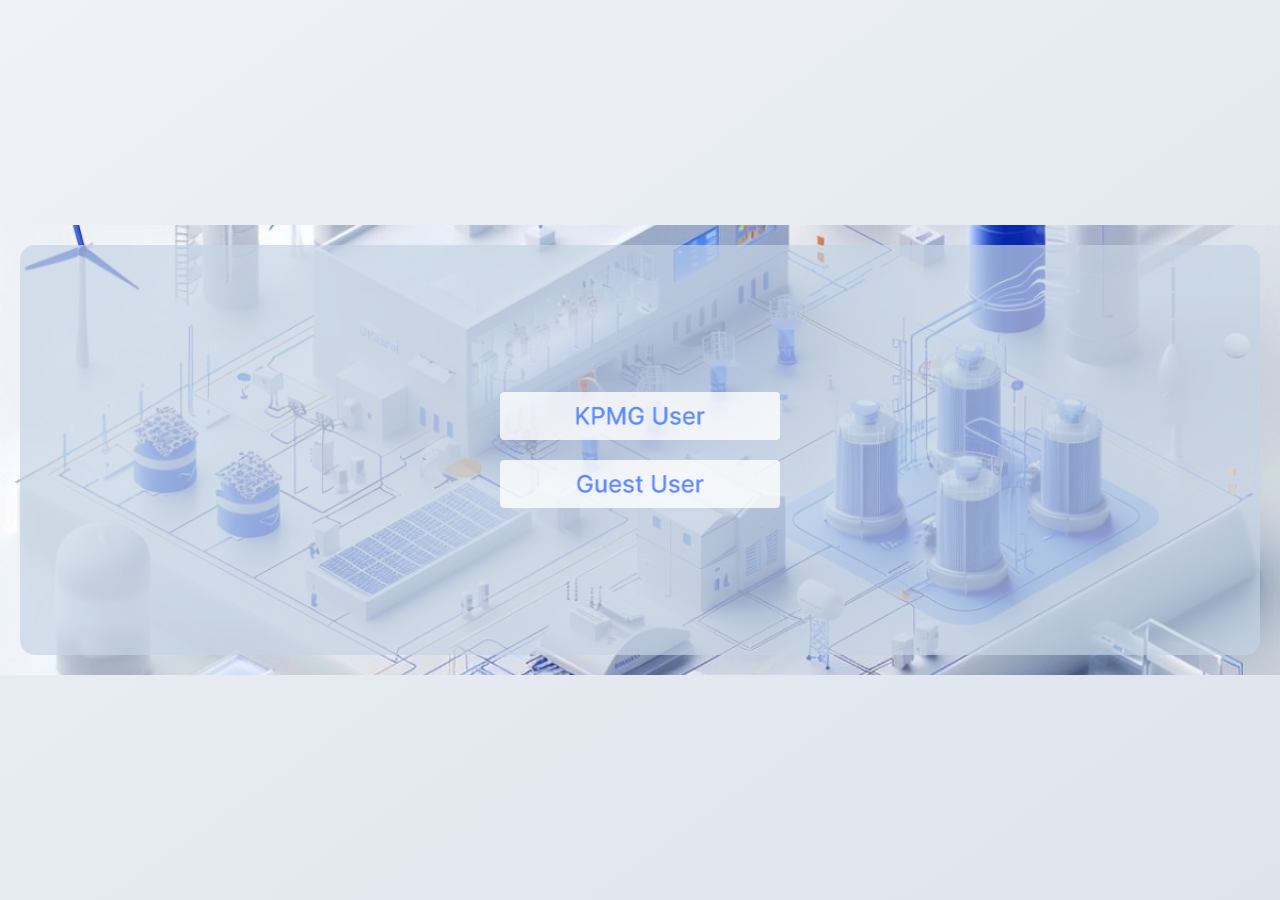
<file: index.html>
<!DOCTYPE html>
<html lang="en">

<head>
  <title>Althaf Sample HTML file</title>
  <meta charset="utf-8">
  <meta name="viewport" content="width=device-width, initial-scale=1">
  <link href="https://cdn.jsdelivr.net/npm/bootstrap@5.3.3/dist/css/bootstrap.min.css" rel="stylesheet">
  <script src="https://cdn.jsdelivr.net/npm/bootstrap@5.3.3/dist/js/bootstrap.bundle.min.js"></script>
  <style>
    .bg-set {
      background-image: linear-gradient(to bottom right, #EFF2F7, #DDE4EC);
      height: 100vh;
      margin: 0;
      padding: 0;

    }

    .fullheight {
      height: 100%;
      display: flex;
      align-items: center;
      justify-content: center;
      margin: 0;
      padding: 0;
    }

    .container-center {
      width: 100%;
      height: 50%;
      padding: 20px;
      background-image: url("assets/UI/MainUIimage.jpg");
      background-repeat: no-repeat;
      background-position: center;
      background-size: cover;
      
    }

    .w-50 {
      width: 50%;
      height: auto;
      margin: 10px 0px;
    }
    .container-bg{
      background-color: #c5d3e3b0 ;
      height: 100%;
      border-radius: 15px;
      display: flex;
      flex-direction: column;
      align-items: center;
      justify-content: center;
      text-align: center;
    }
  </style>
</head>

<body class="bg-set">
  <div class="container-fluid fullheight">
    <div class="container-center">
     <div class="container-bg">
      <a href="login.html">
        <img class="w-50" src="assets/UI/KpmgUser.png">
      </a>
      <a href="scene.html">
        <img class="w-50" src="assets/UI/GuestUser.png">
      </a>
     </div>
    </div>
  </div>
</body>
</html>
</file>
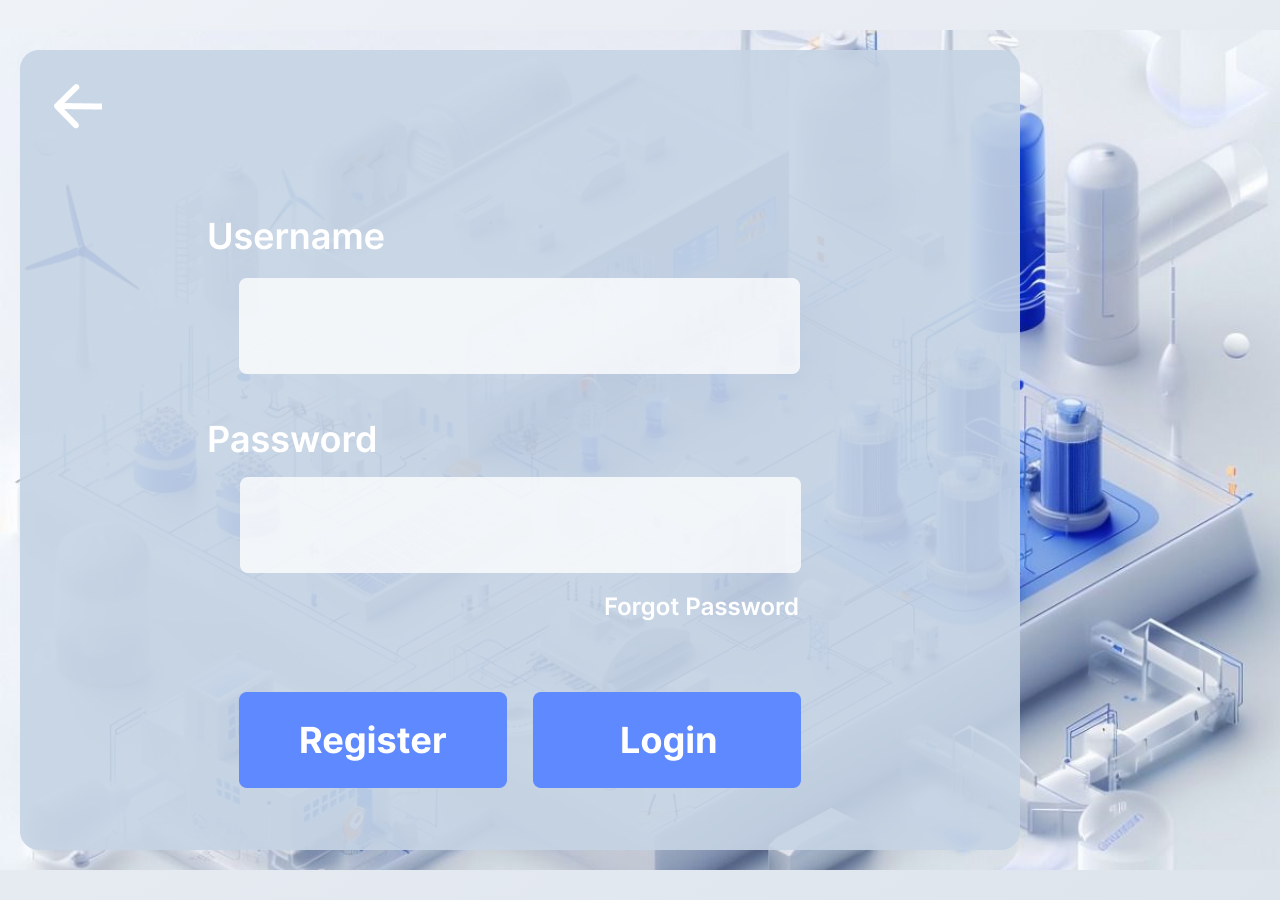
<file: login.html>
<!DOCTYPE html>
<html lang="en">
<head>
  <title>Althaf Sample HTML file</title>
  <meta charset="utf-8">
  <meta name="viewport" content="width=device-width, initial-scale=1">
  <link href="https://cdn.jsdelivr.net/npm/bootstrap@5.3.3/dist/css/bootstrap.min.css" rel="stylesheet">
  <script src="https://cdn.jsdelivr.net/npm/bootstrap@5.3.3/dist/js/bootstrap.bundle.min.js"></script>
  <style>
    .bg-set{
        background-image: linear-gradient(to bottom right, #EFF2F7, #DDE4EC);
        height: 100vh;
        margin: 0;
        padding: 0;

    }
    .fullheight{
      height:100%;
      display: flex;
        align-items: center;
        justify-content: center;
        margin: 0;
        padding: 0;
    }
    .container-center{
        width: 100%;
        /* height: 100%; */
        padding: 20px;
        background-image: url("assets/UI/MainUIimage.jpg");
        background-repeat: no-repeat;
        background-position: center;
        background-size: cover;
    }
  </style>
</head>
<body class="bg-set">  
<div class="container-fluid fullheight">
  <div class="container-center">
    <a href="scene.html">
    <img src="assets/UI/Login.png" class="img-fluid" /></a>
  </div>
</div>

</body>
</html>
</file>
